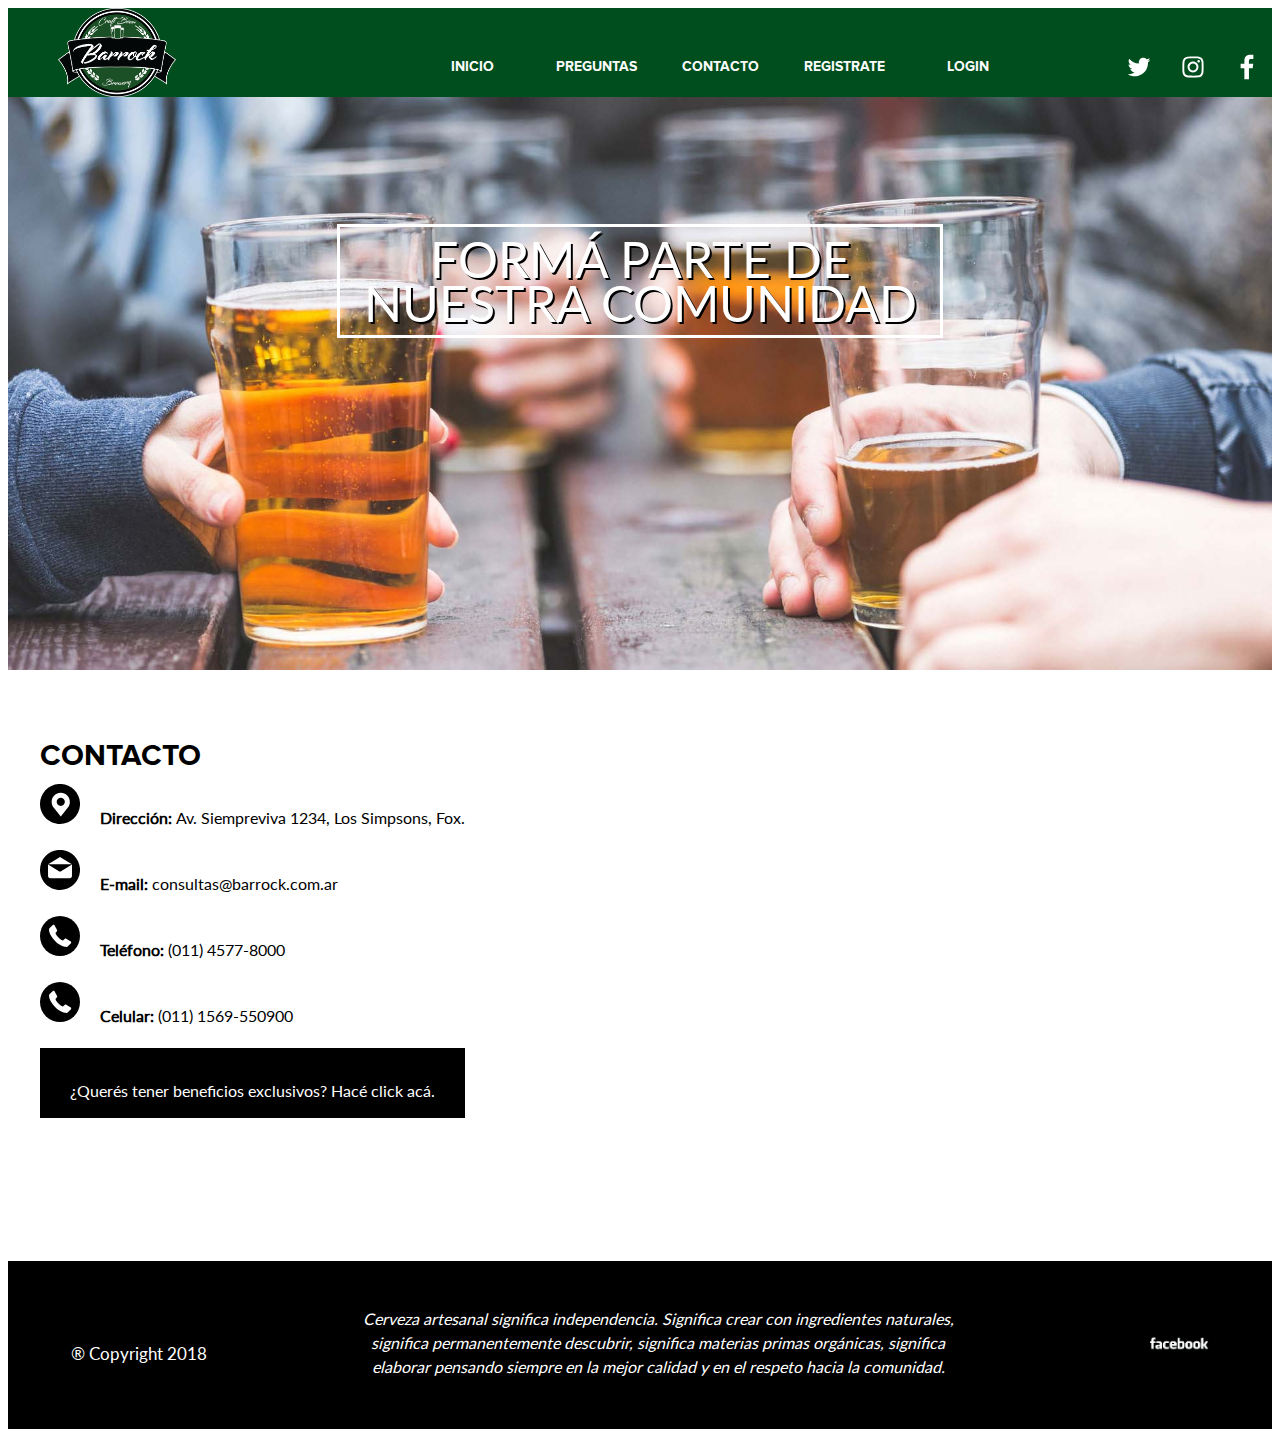
<file: contacto.html>
<!DOCTYPE html>
<html>
  <head>
    <meta charset="utf-8">
    <link rel="stylesheet" href="http://meyerweb.com/eric/tools/css/reset/reset.css">
    <meta name="viewport" content="width=device-width, initial-scale=1">
    <link rel="stylesheet" href="css/style.css"> <!-- este archivo css lo hice para porque el logo es gigante y necesitaba achicarlo un poco-->
    <link rel="stylesheet" href="css/styledesktop.css">
    <title>Barrock Brewery</title>
    <link rel="shortcut icon" href="imagenes/barrockfavicon.png">
  </head>
  <body>
    <div class="main">
      <div class="loQueVaFixed">
              <div class="logo" id="logo">
                <a href="index.html"><img src="imagenes/Barrock Brewery.png" alt=""></a>
              </div>
              <nav class ="rubros">
                    <ul>
                      <a href="index.html"><li>Inicio</li></a>
                      <a href="preguntas.html"><li>Preguntas</li></a>
                      <a href="contacto.html"><li>Contacto</li></a>
                      <a href="ingresar.php"><li>Registrate</li></a>
                      <a href="login.php"><li>Login</li></a>
                    </ul>
              </nav>
              <div class="redes">
                <ul class="social">
                  <li><a href="http://www.twitter.com" target="_blank"><img src="imagenes/icono-tw.svg" alt=""></a></li>
                  <li><a href="http://www.instagram.com" target="_blank"><img src="imagenes/icono-ig.svg" alt=""></a></li>
                  <li><a href="http://www.facebook.com" target="_blank"><img src="imagenes/icono-fb.svg" alt=""></a></li>
                </ul>
              </div>
      </div>
      <div class="bannercontacto">
        <div class="fotocontacto"><img src="imagenes/contactofoto.jpg" style="width: 100%;"></div>
        <div class="textocontacto"><a href="ingresar.php" style="text-decoration: none; color: white"><p class="textovideo1">
        FORMÁ PARTE DE</p><p class="textovideo1">NUESTRA COMUNIDAD </p></a></div>
      </div>



      <div class="contenedorcontacto">

        <div class="contactoGlobal">
            <div class="contacto">
              <h1>CONTACTO</h1>



              <div class="seccioncontacto">
                <img src="imagenes/icono-dir.svg" alt="">
                <p><strong>Dirección: </strong>Av. Siempreviva 1234, Los Simpsons, Fox.</p>
              </div>

              <div class="seccioncontacto">
                <img src="imagenes/icono-mail.svg" alt="">
                <p><strong>E-mail:</strong> consultas@barrock.com.ar</p>
              </div>

              <div class="seccioncontacto">
                <img src="imagenes/icono-tel.svg" alt="">
                <p><strong>Teléfono:</strong> (011) 4577-8000</p>
              </div>

              <div class="seccioncontacto">
                <img src="imagenes/icono-tel.svg" alt="">
                <p><strong>Celular:</strong> (011) 1569-550900</p>
              </div>

              <div class="beneficios">
                <a href="ingresar.php"><p>¿Querés tener beneficios exclusivos? Hacé click acá.</p></a>
              </div>

            </div>
            <div class="mapa">
              <iframe src="https://www.google.com/maps/embed?pb=!1m18!1m12!1m3!1d3286.1848009779!2d-58.44596108549951!3d-34.54887608047366!2m3!1f0!2f0!3f0!3m2!1i1024!2i768!4f13.1!3m3!1m2!1s0x95bcb436efe09303%3A0xfb39818e7624ac76!2sDigital+House!5e0!3m2!1sen!2sar!4v1527007463850"
              frameborder="0" style="border:0" allowfullscreen></iframe>
            </div>
        </div>

      </div>
    </div>

    <footer>
      <div class="contenedor">
        <div class="copy">
          <p id="copyright">® Copyright 2018</p>
        </div>
        <div class="copy2">
          <p>Cerveza artesanal significa independencia. Significa crear con ingredientes naturales,
            significa permanentemente descubrir, significa materias primas orgánicas, significa
            elaborar pensando siempre en la mejor calidad y en el respeto hacia la comunidad.</p>
        </div>
        <div class="redes2">
          <ul class="social">
            <li><a href="http://www.facebook.com" target="_blank"><img style="width: 100%;" src="imagenes/facebook-black-logo.jpg" alt=""></a></li>
          </ul>
        </div>
      <!--ACA IRIA ANCLA-->
      </div>
    </footer>

  </body>
</html>
</file>
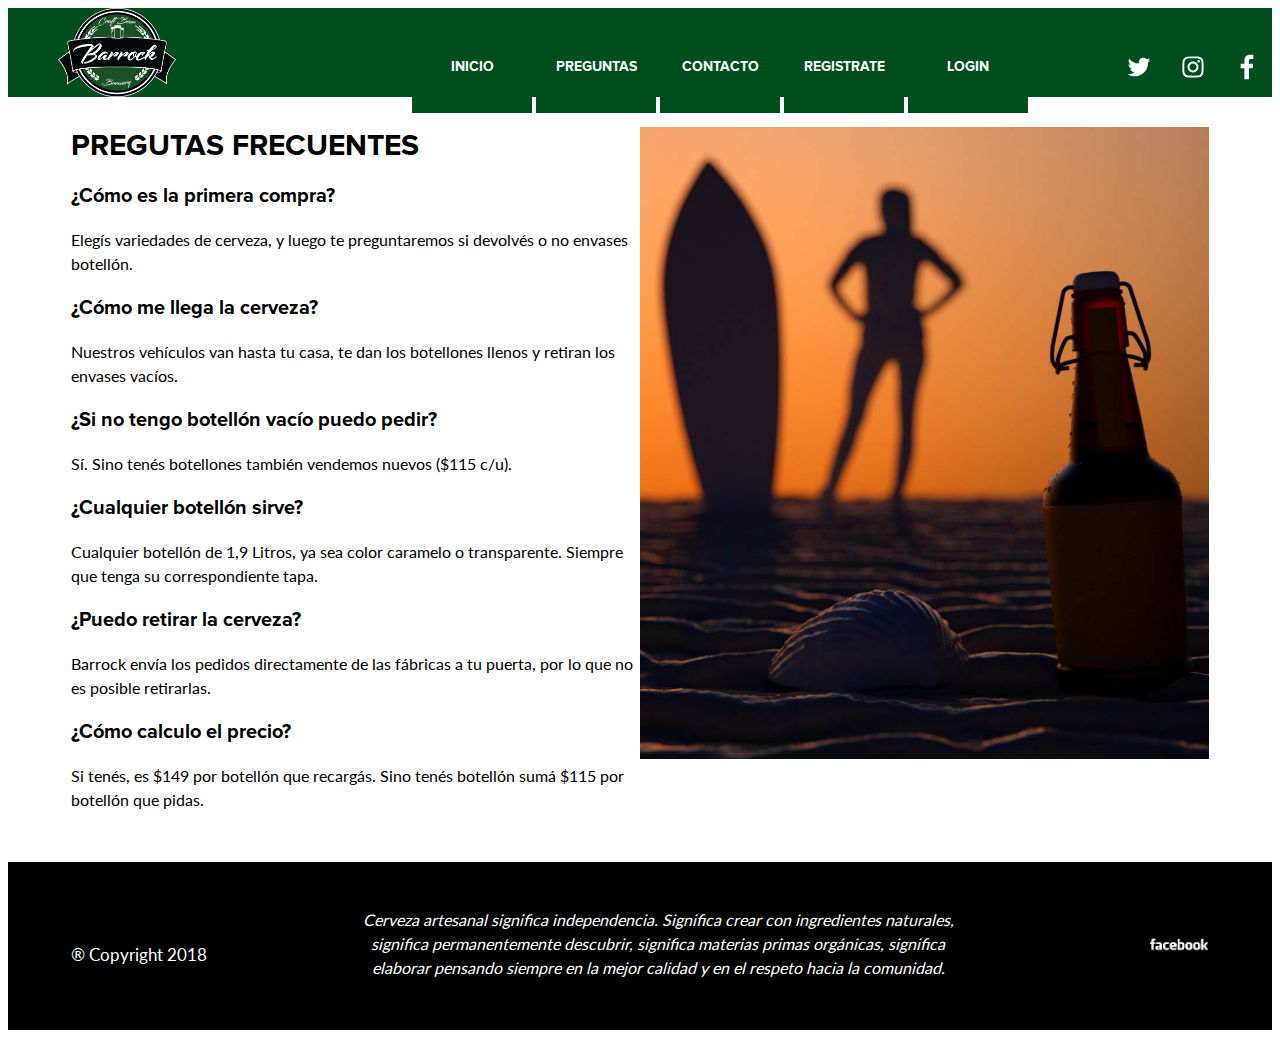
<file: preguntas.html>
<!DOCTYPE html>
<html>
  <head>
    <meta charset="utf-8">
    <link rel="stylesheet" href="http://meyerweb.com/eric/tools/css/reset/reset.css">
    <meta name="viewport" content="width=device-width, initial-scale=1">
    <link rel="stylesheet" href="css/style.css"> <!-- este archivo css lo hice para porque el logo es gigante y necesitaba achicarlo un poco-->
    <link rel="stylesheet" href="css/styledesktop.css">
    <title>Barrock Brewery</title>
    <link rel="shortcut icon" href="imagenes/barrockfavicon.png">
  </head>
  <body>

    <div class="main">
      <div class="loQueVaFixed">
              <div class="logo" id="logo">
                <a href="index.html"><img src="imagenes/Barrock Brewery.png" alt=""></a>
              </div>
              <nav class ="rubros">
                    <ul>
                      <a href="index.html"><li>Inicio</li></a>
                      <a href="preguntas.html"><li>Preguntas</li></a>
                      <a href="contacto.html"><li>Contacto</li></a>
                      <a href="ingresar.php"><li>Registrate</li></a>
                      <a href="login.php"><li>Login</li></a>
                    </ul>
              </nav>
              <div class="redes">
                <ul class="social">
                  <li><a href="http://www.twitter.com" target="_blank"><img src="imagenes/icono-tw.svg" alt=""></a></li>
                  <li><a href="http://www.instagram.com" target="_blank"><img src="imagenes/icono-ig.svg" alt=""></a></li>
                  <li><a href="http://www.facebook.com" target="_blank"><img src="imagenes/icono-fb.svg" alt=""></a></li>
                </ul>
              </div>
            </div>
      <div class="contenedorpreguntas">

        <div class="preguntas">

          <h1>PREGUTAS FRECUENTES</h1>
          <h3>¿Cómo es la primera compra?</h3>
            <p>Elegís variedades de cerveza, y luego te preguntaremos si devolvés o no envases botellón. </p>
          <h3>¿Cómo me llega la cerveza?</h3>
            <p>Nuestros vehículos van hasta tu casa, te dan los botellones llenos y retiran los envases vacíos.</p>
          <h3>¿Si no tengo botellón vacío puedo pedir?</h3>
            <p>Sí. Sino tenés botellones también vendemos nuevos ($115 c/u).</p>
          <h3>¿Cualquier botellón sirve?</h3>
            <p>Cualquier botellón de 1,9 Litros, ya sea color caramelo o transparente. Siempre que tenga su correspondiente tapa.</p>
          <h3>¿Puedo retirar la cerveza?</h3>
            <p>Barrock envía los pedidos directamente de las fábricas a tu puerta, por lo que no es posible retirarlas.</p>
          <h3>¿Cómo calculo el precio?</h3>
            <p>Si tenés, es $149 por botellón que recargás. Sino tenés botellón sumá $115 por botellón que pidas.</p>


        </div>
        <div class="imagenpreguntas">
        <img src="imagenes/preguntas.jpg" style="width: 100%;">
        </div>
      </div>

      <footer>
        <div class="contenedor">
          <div class="copy">
            <p id="copyright">® Copyright 2018</p>
          </div>
          <div class="copy2">
            <p>Cerveza artesanal significa independencia. Significa crear con ingredientes naturales,
              significa permanentemente descubrir, significa materias primas orgánicas, significa
              elaborar pensando siempre en la mejor calidad y en el respeto hacia la comunidad.</p>
          </div>
          <div class="redes2">
            <ul class="social">
              <li><a href="http://www.facebook.com" target="_blank"><img style="width: 100%;" src="imagenes/facebook-black-logo.jpg" alt=""></a></li>
            </ul>
          </div>
        <!--ACA IRIA ANCLA-->
        </div>
      </footer>
    </div>
  </body>
</html>
</file>
<file: css/style.css>
@font-face {
font-family: ProximaNova;
src: url(../fonts/ProximaNova-Regular.otf);
}
@font-face {
font-family: ProximaNovaBold;
src: url(../fonts/Proxima-Nova-Bold.otf);
font-weight: bold;
}
@font-face {
font-family: LatoBold;
src: url(../fonts/Lato-Bold.ttf);
}
@font-face {
font-family: Lato;
src: url(../fonts/Lato-Regular.ttf);
}

body {
  background-color: #96A690;
  text-align: center;

}

h1{
  font-family: ProximaNovaBold;
  font-size: 20px;
  margin: 20px auto;

}

h2{
  font-family: ProximaNovaBold;
  font-size: 30px;


}

h3{
  font-family: ProximaNovaBold;
  font-size: 20px;
  margin-bottom: 20px;

}

h6{
  font-family: Lato;
  font-size: 12px;

}

p {
  font-family: Lato;
  font-size: 14px;
  margin-bottom: 20px;
  line-height: 24px;
}

form label {
  font-family: Lato;
  font-size: 14px;
}


strong {
  font-weight: bold;
}

.fotoportada {
  width: 100%;
  height: 300px;
  background-color: black;
  margin-bottom: 60px;
}

#letrachica {
  margin-bottom: 20px;
}

.contenedor{
  margin: 0 auto;
  width: 100%;
}
.logo img{
  width: 150px;
  display: block;
  margin: 15px auto;
}

nav ul a{
  text-decoration: none;
  text-transform: uppercase;
  color: white;
  font-family: ProximaNovaBold;
  font-weight: bold;
  font-size: 14px;
}
nav ul li:hover{
  background-color: black;
}
nav ul li {
  width: 100%;
  height: 40px;
  background-color: #004e1e;
  margin-bottom: 5px;
  box-sizing: border-box;
  text-align: center;
  padding-top: 12px;

}
.redes{
  display: none;
}
.videoFondo{
  display: none;
}
.fotoMobile img{
  width: 100%;
}
.historia{
  width: 100%;
  box-sizing: border-box;
  padding: 10px;
}

.h2 h1{
  margin: 0px 0px;
  margin-bottom: 10px;
  width: 100%;
  padding-bottom: 5px;
}

#titulopreguntasfrecuentes h1{
  width: 100%;
  margin: 0 auto;
  text-align: center;
  font-size: 20px;
}

.cervezas img{
  width: 100%;
  display: block;
  margin: 15px auto;
}

.textoBirra {
  margin-bottom: 60px;
  padding: 0 20px;
}

.contactoGlobal{
  width: 90%;
  margin: 0px auto;
}

.contacto img{
  width: 40px;
  padding-top: 10px;
}
.contacto p{

}
.beneficios{
  display: block;
  width: 100%;
  height: 40px;
  margin: 0 auto;
  background-color: black;
  font-style: 20px;
  padding-top: 15px;
  padding-bottom: 15px;
  text-align: center;
  margin-bottom: 20px;
}
.beneficios a{
  text-decoration: none;
  color: white;
}

.registro{
  margin-top: 30px;
}
form{
  font-family: Lato;
  font-size: 20px;
}
form input{
  width: 200px;
  height: 20px;


}
form input:hover{
  border-color: green;
}
form button{
  font-family: Lato;
  font-size: 12px;
  height: 30px;
  width: 100px;
  margin-top: 20px;

}

footer{
  background: black;
}
footer .contenedor{

  display: flex;
  justify-content: space-between;
  align-items: center;
  background-color: black;
  width: 90%;
}

.redes2 {
  width: 100px;
}

.copy {

  padding-top: 20px;
}

#copyright {
  color: white;
  font-size: 17px;
  font-family: Lato;

}

.copy2 {
  display: none;
}

.historiaimagen {
  display: none
}

.ancla {
  width: 43px;
  height: 43px;
  position: fixed;
  margin-right: 20px;
  float: right;
}

.fotomobile {
  width: 75%;
  margin: 0px auto;
}

.imagenpreguntas {
  display: none;
}

.textocontacto {
  display: none;
}

.seccioncontacto {
  align-items: flex-start;
}

iframe {
 width: 100%;
}

footer{
  margin: 20px 0px;
}

input {
display: block;
margin: 10px auto;
width: 100%;

}

.imagenregistro {
  display: none;
}

.cervezas{
  display: flex;
  background-color: #3F4140;
  color: white;
}
</file>
<file: css/styledesktop.css>
@media (min-width: 1200px) {


  body {
    background-color: white;
    text-align: left;
  }

  #titulopreguntasfrecuentes h1{
    font-size: 40px;
    width: 496px;
  }

  .mapa img{
    display: block;
    width: 800px;
  }

  nav {
    height: 88px;
    background-color: #004e1e;
    padding:0;
  }

  nav ul li {
    height: 88px;
    padding-top: 33px;
  }

  .logo img {
    width: 118px;
    margin: 0 0 0 50px;
  }

  h1 {
    font-size: 30px;
    margin: 0px auto;
    margin-bottom: 10px;
  }

  p {
    font-size: 16px;
  }

  .h2 h1 {
    width: 225px;
  }

  .contenedor {
    width: 90%;
    margin: 10px auto;
  }

  .contenedorcontacto {
    width: 95%;
    margin: 0 auto;
  }

  .loQueVaFixed {
    display: flex;
    justify-content: space-between;
    background-color: #004e1e;
    align-items: center;
  }

  .rubros {
    margin-left: 150px;
    padding-top: 0px;
    box-sizing: border-box;
  }

  .rubros li {
    width: 120px
  }

  .rubros ul li {
    display: inline-block;
  }

  .redes{
    display: inline-block;
    background-color: #004e1e;
    padding-top: 17px;
    height: 88px;
    box-sizing: border-box;
  }

  .redes .social li{
    display: inline-block;
  }

  .redes .social li img{
    width: 50px;
  }


  div .videoFondo {
    position: static;
    display: block;
    height: 540px;

  }

  .video {
    position: relative;
  }

  .textovideo {
    position: relative;
    bottom: 350px;
    margin: 0px auto;
    color: white;
    border: solid 3px white;
    width: 550px;

  }

  .textovideo1 {
    font-size: 50px;
    text-shadow: 2px 2px black;
    margin: 20px auto;
    text-align: center;
  }

  div .bannercontacto {
    height: 620px;
  }

  .fotocontacto {
    position: relative;

  }

  .textocontacto {
    position: relative;
    bottom: 450px;
    margin: 0px auto;
    color: white;
    border: solid 3px white;
    width: 600px;
  }





  video {
    width: 100%
  }

  .fotoportada {
    width: 100%;
    height: 400px;
    background-color: black;
    margin-bottom: 50px;
  }

.contenedorpreguntas {
  display: flex;
  justify-content: space-between;
  margin: 30px auto;
  width: 90%;
}

  .preguntas {
    width: 50%;
  }

  .imagenpreguntas {
    width: 50%;
    display: block;
  }

  .cervezas{
    display: flex;
    background-color: #3F4140;
    padding: 40px 0px;

  }
  .cervezas img{
    width: 313px;
    height: 293px;
  }
  .cervezas{
    display: flex;
    flex-direction: column;
    width: 100%;
  }
  .cervezas .fila1{
    display: flex;
    justify-content: space-around;
  }
  .cervezas .fila2{
    display: flex;
    justify-content: space-around;
    margin-top: 50px;
  }

  .margen {
    width: 80%;
    margin: 0px auto;
  }

  .ipa img{
    display: none;
  }
  .porter img{
    display: none;
  }
  .stout img{
    display: none;
  }
  .pilsener img{
    display: none;
  }
  .amber img{
    display: none;
  }
  .honey img{
    display: none;
  }

  .ipa{
    width: 300px;
    height: 353px;
    background-image: url("../imagenes/barrockventa1.png");
    overflow: hidden;
  }
  .porter{
    width: 300px;
    height: 353px;
    background-image: url("../imagenes/barrockventa2.png");
    overflow: hidden;
  }
  .stout{
    width: 300px;
    height: 353px;
    background-image: url("../imagenes/barrockventa3.png");
    overflow: hidden;
  }
  .pilsener{
    width: 300px;
    height: 353px;
    background-image: url("../imagenes/barrockventa4.png");
    overflow: hidden;
  }
  .amber{
    width: 300px;
    height: 353px;
    background-image: url("../imagenes/barrockventa5.png");
    overflow: hidden;
  }

  .honey{
    width: 300px;
    height: 353px;
    background-image: url("../imagenes/barrockventa6.png");
    overflow: hidden;
  }

  .textoBirra{
    padding: 20px 20px;
    color: rgba(0,0,0,0);
    height: 353px;
    box-sizing: border-box;
  }



  .textoBirra:hover{
    color: rgb(213, 220, 232);
    background-color: black;
    opacity: 0.8;
  }

  #descripcionBirra {
    line-height: 20px;
  }


  .contactoGlobal{
    display: flex;
    justify-content: space-between;
    padding-top: 20px;
    padding-bottom: 20px;
    width: 100%;
  }
  .contacto p{
    text-align: left;
    display: inline-block;
  }
  .beneficios p{
    text-align: center;
  }

  .contacto img{
    width: 40px;
    margin-right: 20px;
    padding: 0;
    display: inline-block;
  }

  .seccioncontacto{
    display: flex;
    flex-direction: row;
    align-items: baseline;
  }

  .login {
    width: 50%;

  }

  .formularios{
    width: 100%;
    display: flex;
    align-content: space-between;

      }

  .registro {
    width: 40%;
  }

  .imagenregistro {
    display: block;
    width: 60%;
  }

  .formularios .login .h1 {
    width: 100%;
    margin: 0px auto;
    margin-bottom: 40px;
    border-bottom: solid 7px black;
    width: 228px;
    padding-bottom: 2px;
  }


  .historia {
  display: flex;
  justify-content: space-between;
  }

  .historiatexto {
    width: 50%;
  }

  .historiaimagen {
    display: block;
    width: 45%;
  }

  .copy2 {
    display: block;
    color: white;
    width: 600px;
    text-align: center;
    font-style: italic;
  }

  iframe {
   width: 700px;
   height: 500px;
  }
  footer{
    margin: 0px 0px;
    padding: 20px 0px;
  }

  .textocontacto {
    display: block;
  }

  input {
  display: block;
  margin: 10px 0px;
  width: 100%;
  }

}
</file>
